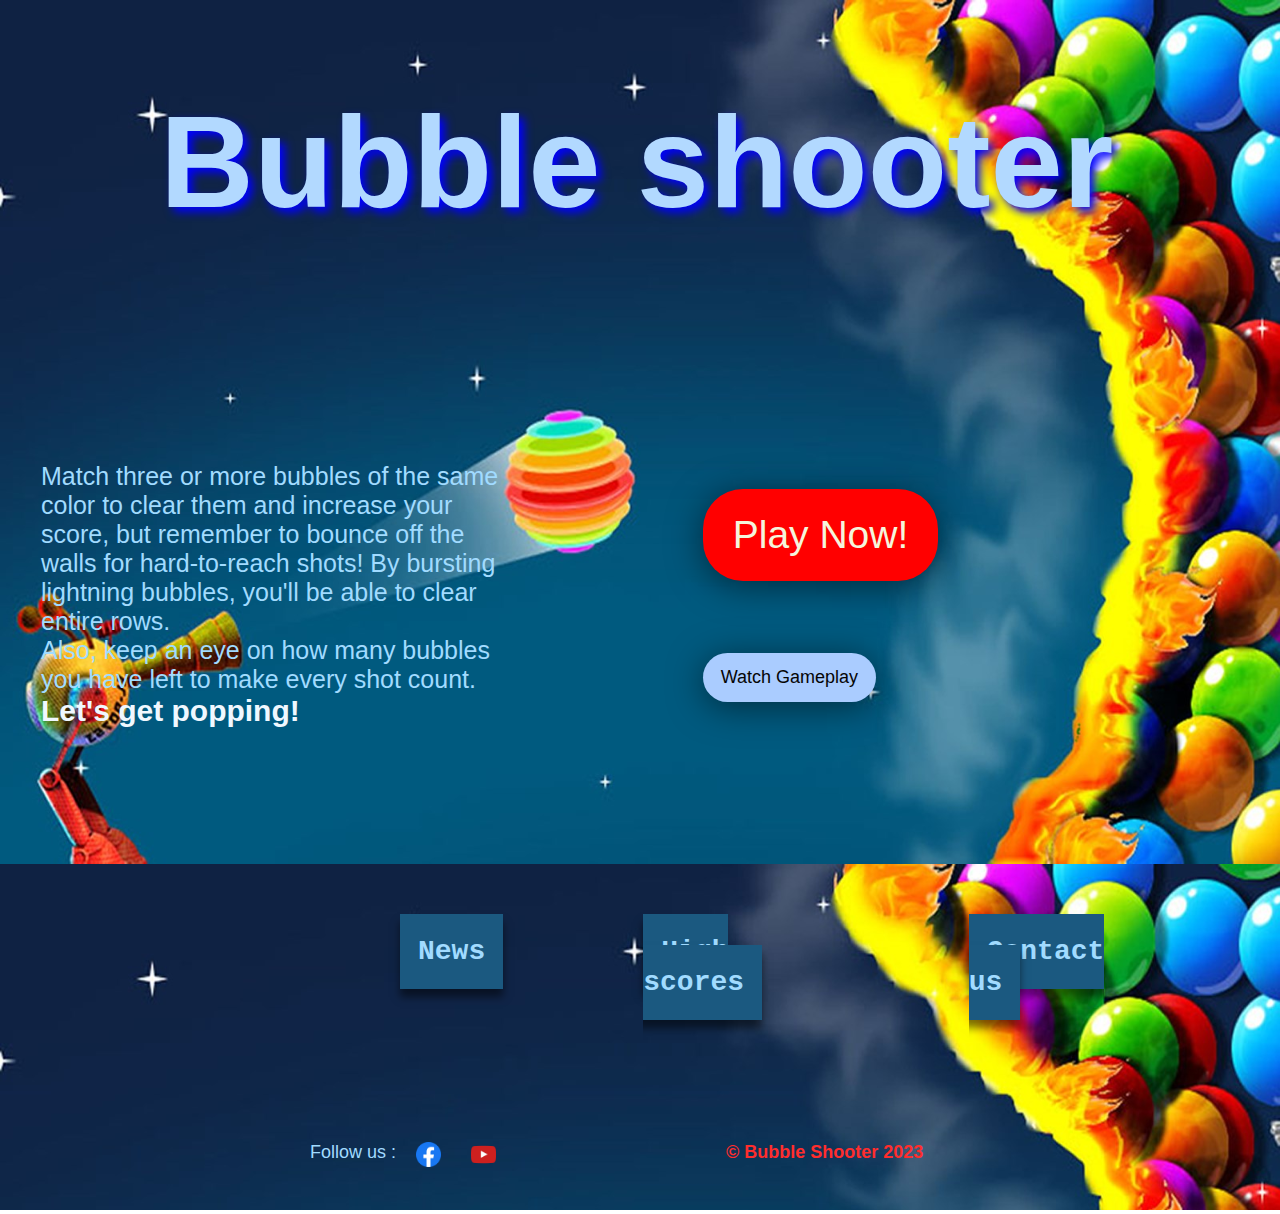
<file: index.html>
<!DOCTYPE html>
<html lang="en">
  <head>
    <link rel="stylesheet" href="style.css">
    <meta charset="UTF-8" />
    <meta http-equiv="X-UA-Compatible" content="IE=edge" />
    <meta name="viewport" content="width=device-width, initial-scale=1.0" />
    <title>Nagham's CV</title>
  </head>
  <body>
    <audio autoplay loop>
      <source src="1.mp3" type="audio/mpeg">
    </audio>
    <section class="my">
    <h1 >Bubble shooter</h1>
    <br><br><br><br>
    <table cellspacing="40">
      <tr>
        <td><p>Match three or more bubbles of the same <br>color 
          to clear them and increase your<br> score,
           but remember to bounce off the<br> walls for
            hard-to-reach shots! By bursting<br> lightning bubbles,
             you'll be able to clear <br>entire rows.<br>
              Also, keep an eye on how many bubbles <br>
              you have left to make every shot count.<br>
              <b>Let's get popping!</b></p></td>
        <td>
          <a href="index1.html">
          <button id="aa">Play Now!</button>
        </a><br><br><br><br><br>
        <a href="https://youtube.com/shorts/f0J7DwYp49s?feature=share">
          <button id="ab">Watch Gameplay</button>
        </a>
        </td>
      </tr>
    </table><br><br><br><br><br><br>
    <!-- <hr /> -->
  </section>
<br>
  <section class="bar">
    <div>
    <nav>
<ul>
  <li><a href="News.html">News</a></li>
  <!-- <li><a href="Details.html">Details</a></li> -->
  <li><a href="High.html">High scores</a></li>
  <!-- <li><a href="#hob">Contact us</a></li> -->
  <li><a href="contact.html">Contact us</a></li>
</ul>
    </nav>
  </div><br><br>
  </section>
 
<br><br><br>
</section>
<footer>
  <ul>
    Follow us :
    <li>
      <a href="https://www.facebook.com/BubbleShooterFree?mibextid=D4KYlr"><img src="facebook.png" /></a>
    </li>
    <li>
      <a href="https://youtube.com/channel/UCUwq_F-SprQO2Zc2PetGdCg"><img src="youtube.png" /></a>
    </li>
    <li><b>&copy; Bubble Shooter 2023</b></li>
  </ul>
</footer>
  </body>
</html>
</file>
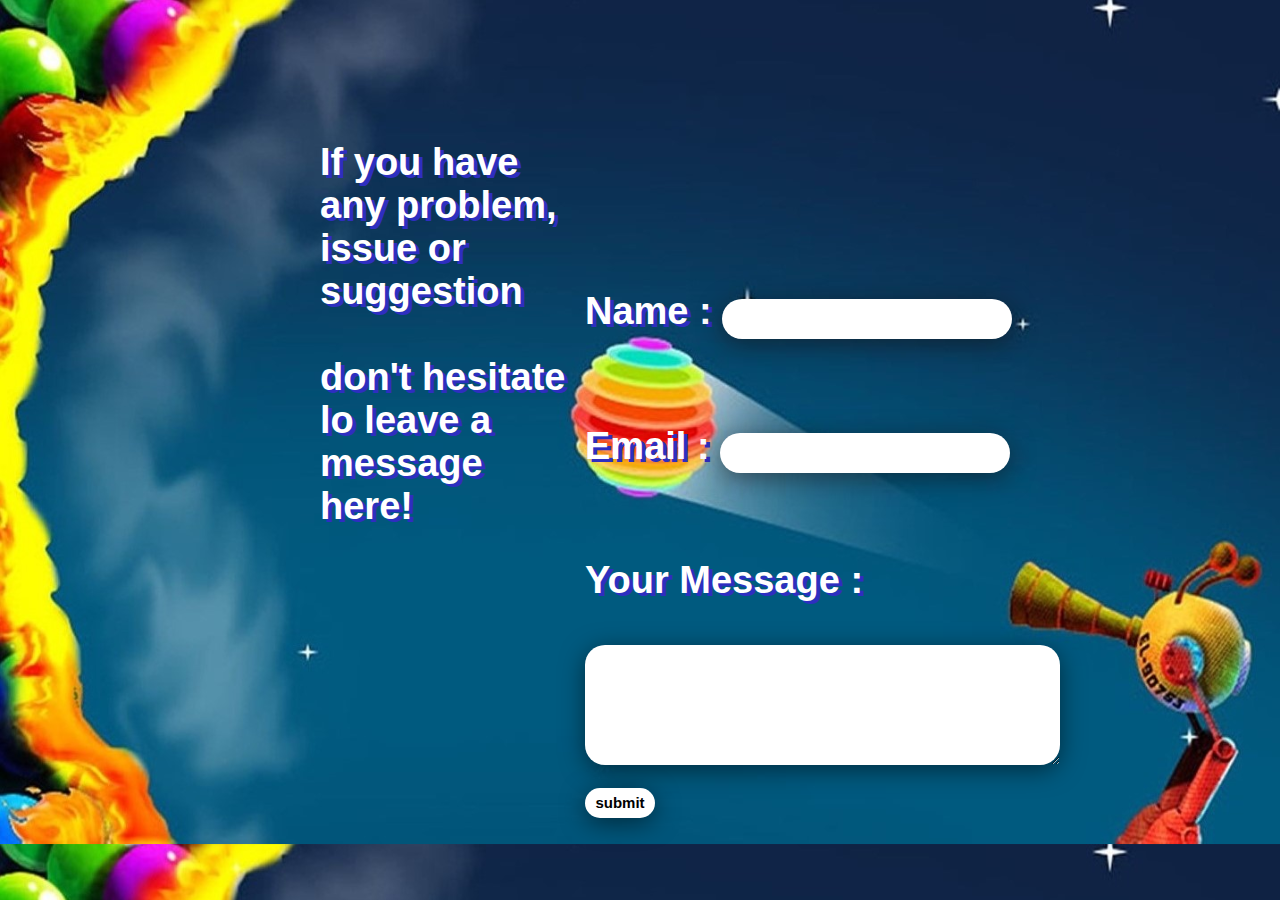
<file: contact.html>
<!DOCTYPE html>
<html lang="en">
  <head>
    <link rel="stylesheet" href="style2.css">
    <meta charset="UTF-8" />
    <meta http-equiv="X-UA-Compatible" content="IE=edge" />
    <meta name="viewport" content="width=device-width, initial-scale=1.0" />
    <title>Contact Me</title>
  </head>
  <body>
    <audio autoplay loop>
      <source src="1.mp3" type="audio/mpeg">
    </audio>
   <h4>If you have any problem, issue or suggestion <br><br>don't hesitate lo leave a message here!</h4><br><br>
    <form action="mailto: bubbleshooter888@gmail.com" method="post" enctype="textplane" class="form">
      <label for="">Name :</label>
      <input type="text" class="text"/><br /><br /><br />
      <label for="">Email :</label>
      <input type="email" class="text"><br><br /><br />
      <label for="">Your Message :</label><br><br>
      <textarea name="Message" id="" cols="40" rows="10"></textarea>
      <!-- <input type="submit" class="submit"> -->
      <button>submit</button>
    </form>
  </body>
</html>
</file>
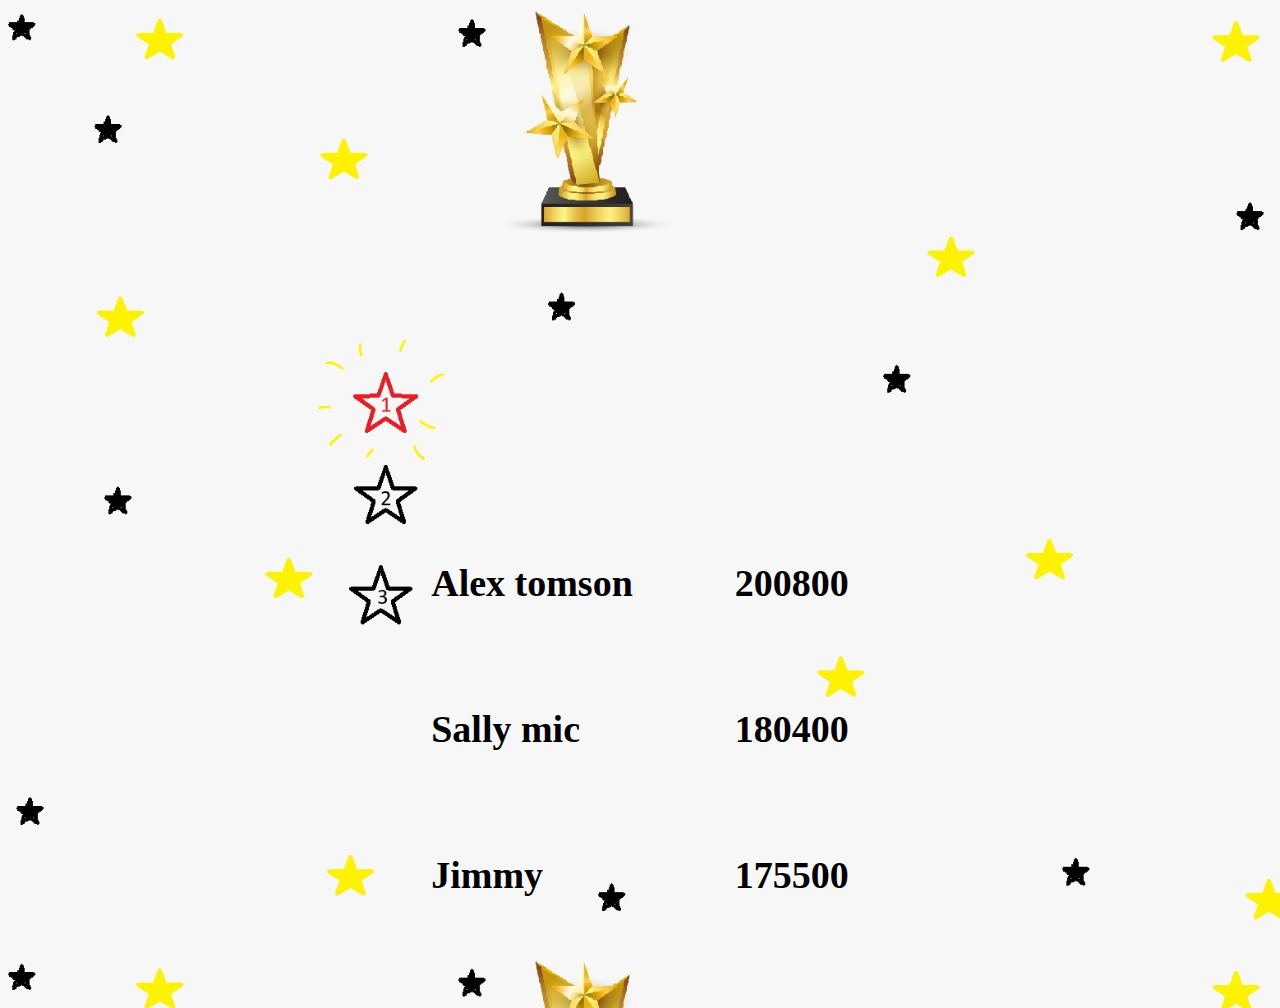
<file: High.html>
<!DOCTYPE html>
<html lang="en">
<head>
    <link rel="stylesheet" href="style3.css">
    <meta charset="UTF-8">
    <meta name="viewport" content="width=device-width, initial-scale=1.0">
    <title>Document</title>
</head>
<body>
  <audio autoplay loop>
    <source src="1.mp3" type="audio/mpeg">
  </audio>
  <table cellspacing="100px">
    <tr>
        <td>Alex tomson</td>
        <td>200800</td>
    </tr>
    <tr>
        <td>Sally mic</td>
        <td>180400</td>     
    </tr>
    <tr>
        <td>Jimmy</td>
        <td>175500</td>
    </tr>
  </table>  
</body>
</html>
</file>
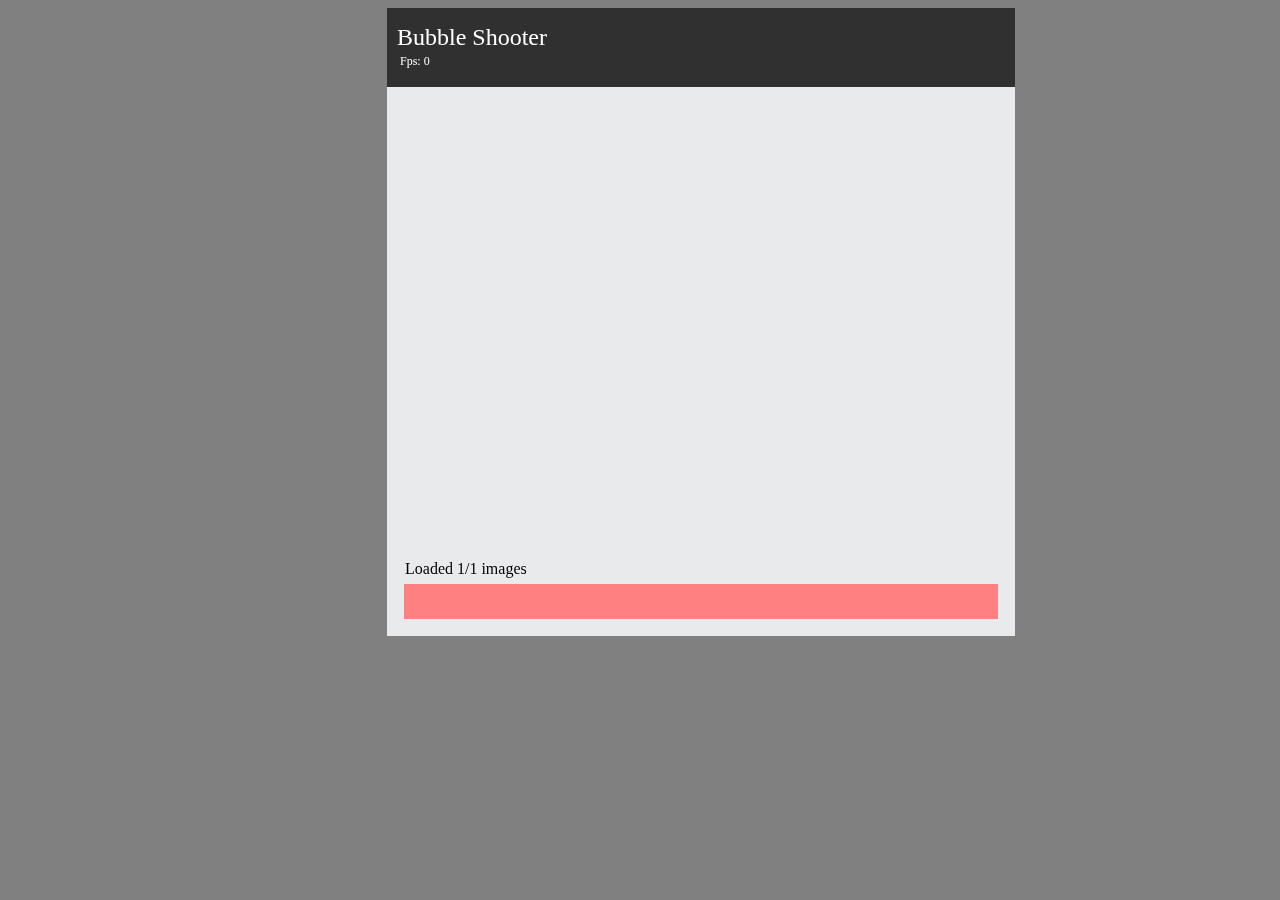
<file: index1.html>
<!DOCTYPE html>

<html>

<head>

<meta charset="UTF-8">

<title>shooter</title>

<script type='text/javascript' src='bubble-shooter-example.js'></script>

</head>

<body style="background-color: gray;">
    <audio autoplay loop>
        <source src="1.mp3" type="audio/mpeg">
      </audio>
<canvas style="margin-left: 30%;" id="viewport" width="628" height="628"></canvas></div>

</body>

</html>
</file>
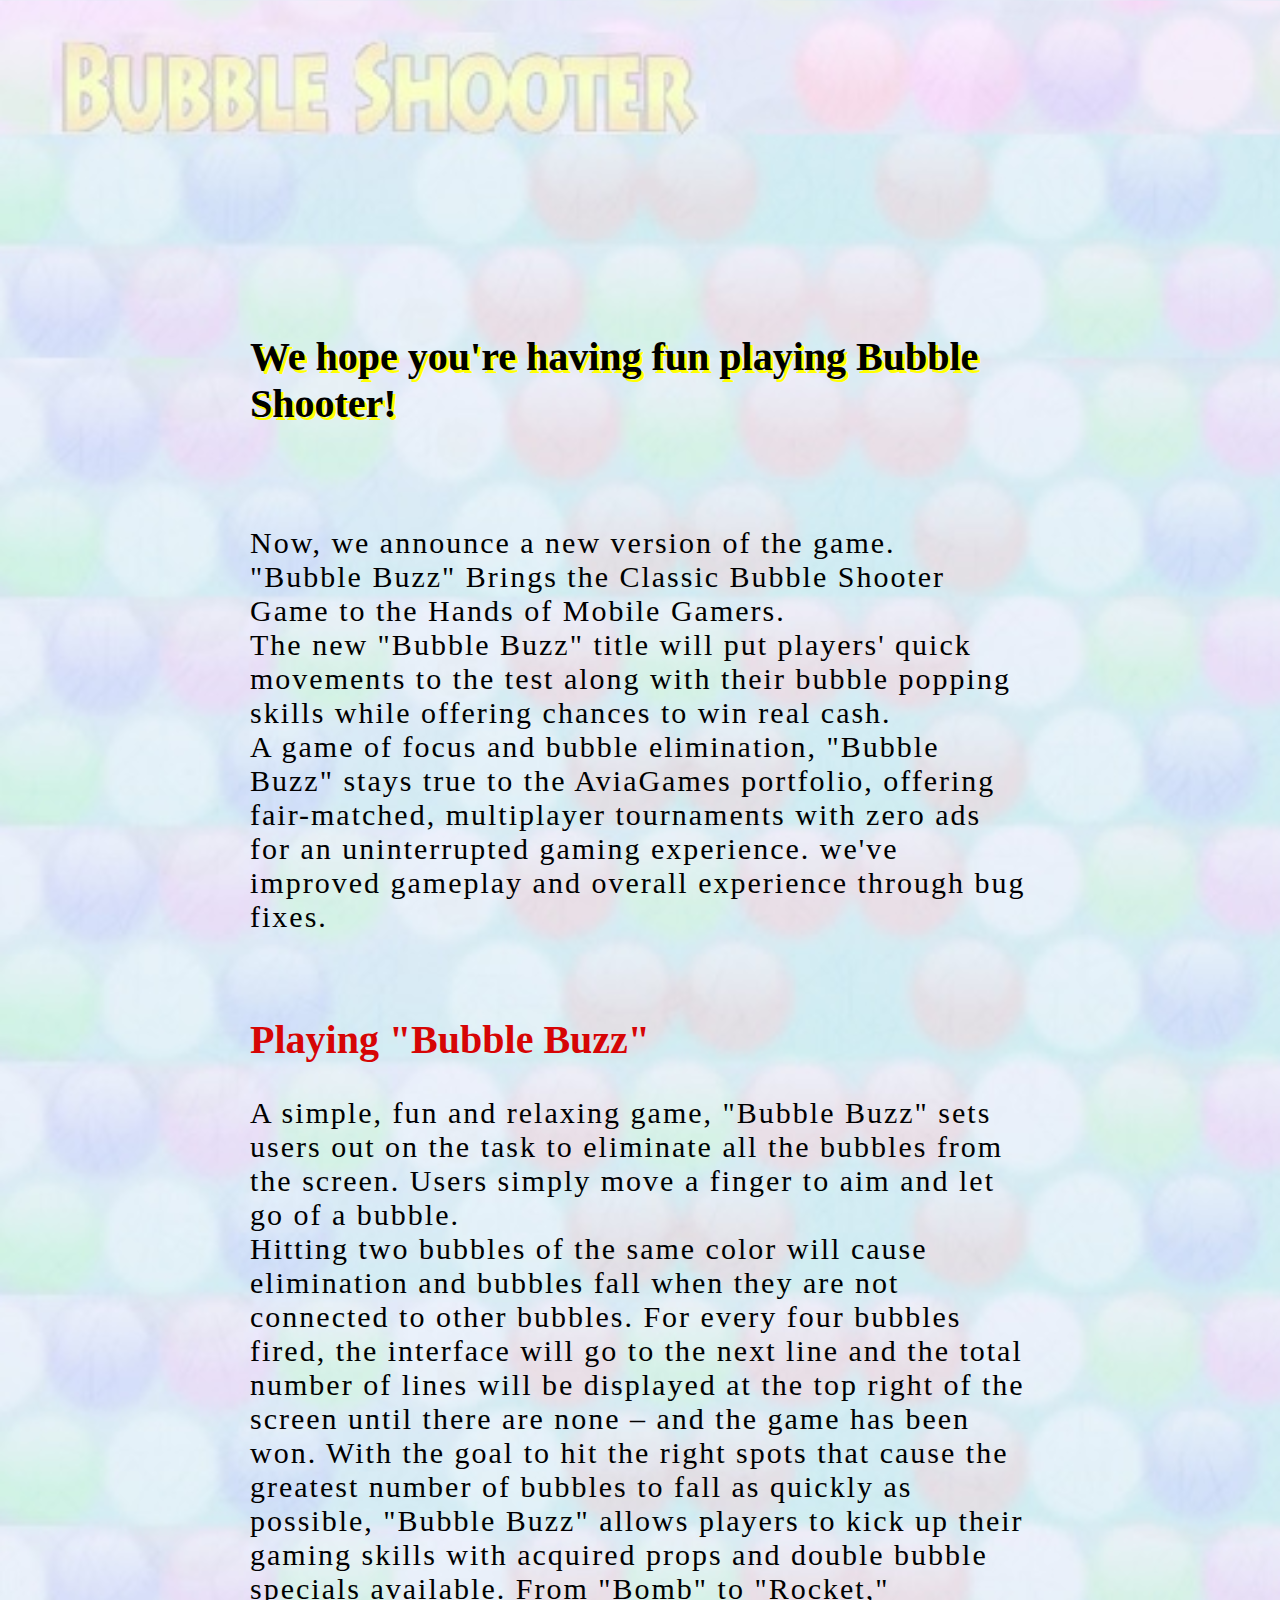
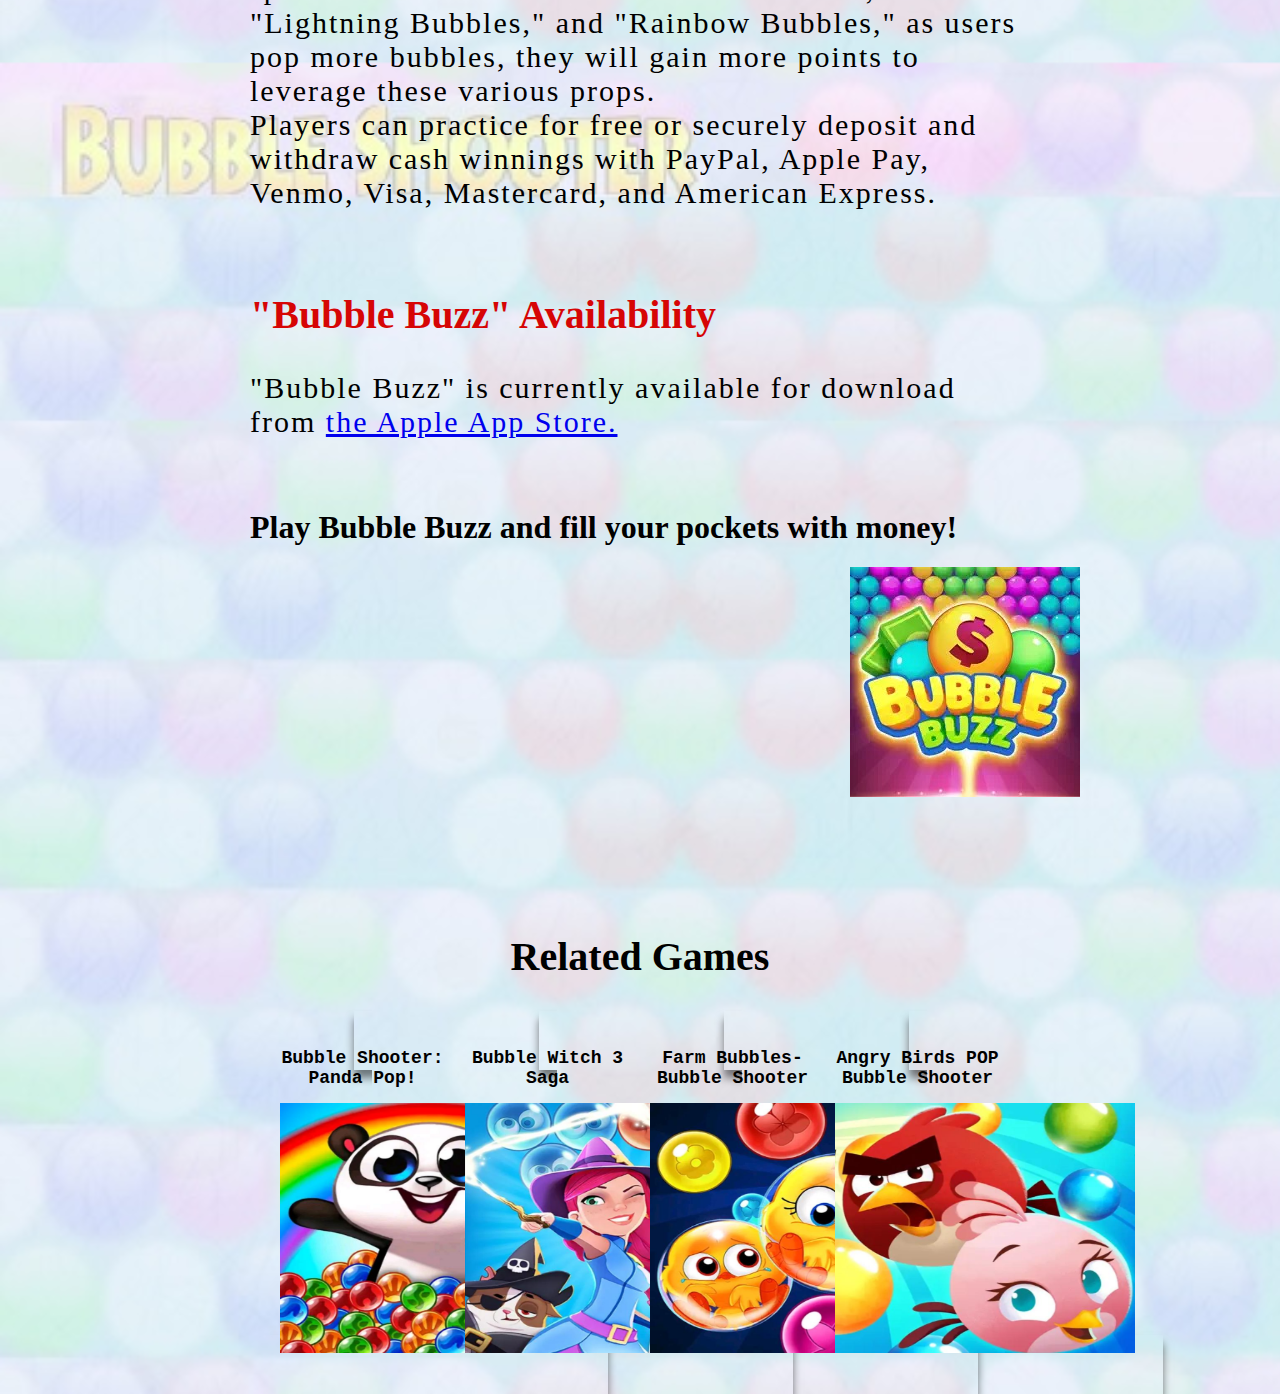
<file: News.html>
<!DOCTYPE html>
<html lang="en">
<head>
    <link rel="stylesheet" href="style4.css">
    <meta charset="UTF-8">
    <meta name="viewport" content="width=device-width, initial-scale=1.0">
    <title>News</title>
</head>
<body>
    <audio autoplay loop>
        <source src="1.mp3" type="audio/mpeg">
      </audio>
      <h2 id="first">We hope you're having fun playing Bubble Shooter!</h2><br><br>
      <p>Now, we announce a new version of the game. <br>
      "Bubble Buzz" Brings the Classic Bubble Shooter Game to the Hands of Mobile Gamers. <br>
      The new "Bubble Buzz" title will put players' quick movements to the test along with 
      their bubble popping skills while offering chances to win real cash. <br>
      A game of focus and bubble elimination, "Bubble Buzz" stays true to the AviaGames portfolio,
       offering fair-matched, multiplayer tournaments with zero ads for an uninterrupted gaming experience. 
       we've improved gameplay and overall experience through bug fixes.</p><br>
      <h2> Playing "Bubble Buzz"</h2>
<p>A simple, fun and relaxing game, "Bubble Buzz" sets users out on the task to eliminate 
all the bubbles from the screen. Users simply move a finger to aim and let go of a bubble. <br>
 Hitting two bubbles of the same color will cause elimination and bubbles fall when they are 
 not connected to other bubbles. For every four bubbles fired, the interface will go to 
 the next line and the total number of lines will be displayed at the top right of the screen 
 until there are none – and the game has been won. With the goal to hit the right spots that 
 cause the greatest number of bubbles to fall as quickly as possible, "Bubble Buzz" allows 
 players to kick up their gaming skills with acquired props and double bubble specials available.
  From "Bomb" to "Rocket," "Lightning Bubbles," and "Rainbow Bubbles," as users pop more bubbles,
   they will gain more points to leverage these various props. <br> Players can practice for free or
    securely deposit and withdraw cash winnings with PayPal, Apple Pay, Venmo, Visa, Mastercard, and American Express.</p><br>

<h2>"Bubble Buzz" Availability</h2>
<p>"Bubble Buzz" is currently available for download from <a href="https://apps.apple.com/us/app/bubble-buzz-win-real-cash/id1625671597">the Apple App Store.</a>
    </p>
<br>
       
     <h1>   Play Bubble Buzz and fill your pockets with money! </h1>
    <a href="https://apps.apple.com/us/app/bubble-buzz-win-real-cash/id1625671597"><img src="buzz.jpg" alt="" id="buzz" align="center"></a> <br><br><br>
    <section class="games">
        <h2>Related Games</h2>
        <div class="container">
            <ul>
                <li><a href="https://play.google.com/store/apps/details?id=com.sgn.pandapop.gp"><div class="title">Bubble Shooter: Panda Pop!</div><img src="panda.jpg"></a></li>
                <li><a href="https://play.google.com/store/apps/details?id=com.king.bubblewitch3"><div class="title">Bubble Witch 3 Saga</div><img src="saga.jpg"></a></li>
                <li><a href="https://play.google.com/store/apps/details?id=com.narcade.farm_bubbles_bubble_shooter"><div class="title">Farm Bubbles-Bubble Shooter</div><img src="gam.jpg"></a></li>
                <li><a href="https://play.google.com/store/apps/details?id=com.rovio.ABstellapop"><div class="title">Angry Birds POP Bubble Shooter</div><img src="angry.jpg"></a></li>
            </ul>
        </div>
      </section>
</body>
</html>
</file>
<file: style.css>
* {
    box-sizing:content-box
  }
  body {
    margin: 0px;
    font-family: "Lucida Sans", "Lucida Sans Regular", "Lucida Grande",
      "Lucida Sans Unicode", Geneva, Verdana, sans-serif;
   background-image: url("back.jpg");
   background-size: 120%;
  }
 .my {
    display: flex;
    flex-direction: column;
    justify-content: space-between;
    /* align-items: center; */
 }
 .my h1{
    font-size: 130px;
    color:rgb(178, 217, 255);
    text-shadow: 5px 5px 10px blue;
    /* text-align: center; */
    margin-left: 160px;
 }
 .my b{
  color: aliceblue;
  font-size: 30px;
 }

.my h2{
    font-size: 50px;
}
.my p{
    font-size: 25px;
    color: rgb(161, 219, 255);
}
#aa{
   /* margin-left: 850px; */
  margin-right: 160px; 
  padding: 24px 30px;
  background-color: red;
  color: beige;
  font-size: 39px;
  border: none;
  border-radius: 40px;
  box-shadow: 0 5px 35px rgba(0, 0, 0, 0.5);
  cursor: pointer;
}
.my button:hover, .welcome button:focus, .welcome button:active {
    transform: scale(1.2);
}
#ab{
  /* margin-left: 850px; */
 margin-right: 160px; 
 padding: 14px 18px;
 background-color: rgb(170, 204, 255);
 color: rgb(5, 5, 5);
 font-size: 18px;
 border: none;
 border-radius: 30px;
 box-shadow: 0 5px 35px rgba(0, 0, 0, 0.5);
 cursor: pointer;
}
/* .my hr{
    width: 100%;
    height: 15px; 
} */
.bar{
  margin-left: 360px;
}
nav ul {
    list-style: none;
    display: flex;
  }
nav ul li{
    margin-right: 140px;
  }
nav a{
    text-decoration:solid;
    color: rgb(161, 219, 255);
    font-weight: bolder;
    padding: 22px 18px;
    box-shadow: 0 8px 8px rgba(0, 0, 0, 0.5);
    font-size: 28px;
    background-color: rgb(27, 89, 128);
    font-family:monospace;
  }
nav a:hover{
    color: rgb(189, 4, 4);
}

.contact{
  margin-left: 30px;
  line-height: 28px;
  /* font-weight: bold; */
  font-size: 16px
}
.contact h1{
  margin-top: 60px;
  color: rgb(189, 4, 4);
  text-shadow: 2px 2px 10px rgb(255, 253, 253);
  font-size: 30px;
}
.contact img{
  margin-left: 50px;
  width: 27px;
  height: 27px;
}
.contact .im1{
  width: 30px;
  height: 22px;
}

footer {
  padding: 20px 20px;
  /* background-color: rgb(92, 199, 248); */
  margin-left: 250px;
  color: rgb(161, 219, 255);
  font-size: 18px;
  
}
footer ul {
  list-style: none;
  display: flex;
}
footer li {
  margin-left: 20px;
  margin-right: 10px;
}
footer img {
  height: 25px;
  width: 25px;
}
footer li b {
  margin-left: 200px;
  color: rgb(255, 45, 45);
}
</file>
<file: style2.css>
* {
    box-sizing: border-box;
  }
  body {
    margin: 0px;
    font-family: 'Franklin Gothic Medium', 'Arial Narrow', Arial, sans-serif;
   background-image: url("3ks.jpg");
   background-size: 100%;
   display: flex;
   justify-content:center;
   padding: 10px 20px;
   font-weight: bold;
   font-size: 38px;
   margin-top: 80px;
   color: white;
   text-shadow: 4px 3px rgb(46, 46, 192);
  
  }
  h4{
    margin-left: 300px;
  }
.form{
margin-top: 200px;
margin-right: 200px;
}  

.text {
    border: none;
    padding: 20px;
    width: 290px;
    font-size: 18px;
    color: blue;
    height: 36px;
    box-shadow: 0 5px 25px rgba(22, 11, 11, 0.5);
    border-radius: 20px;
  }

 .form textarea{
    border: none;
    padding: 10px;
    font-size: 18px;
    color: blue;
    box-shadow: 0 5px 25px rgba(0, 0, 0, 0.5);
    border-radius: 20px;
    height: 120px;
  }
.form button{
    border: none;
    padding: 5px;
    width: 70px;
    font-weight: bold;
    font-size: 15px;
    background: white;
    color: black;
    height: 30px;
    border-radius: 20px;
    box-shadow: 0 5px 25px rgba(0, 0, 0, 0.5);
}
.form button:hover, .form button:focus, .form button:active {
    transform: scale(1.2);
}
</file>
<file: style3.css>
* {
    box-sizing: border-box;
  }
  body {
    margin: 0px;
   background-image: url("trophy.jpg");
   background-size: 100%;
   display: flex;
   justify-content:center;
   padding: 10px 20px;
   font-weight: bold;
   font-size: 38px;
   margin-top: 450px;
   color: black;
  
  }
</file>
<file: style4.css>
* {
    box-sizing:content-box
  }
  body {
    margin: 0px;
   background-image: url("newsbg.jpg");
   background-size: 120%;
   padding-top: 300px;
   padding-left: 250px;
   padding-bottom: 30px;
   padding-right: 250px;
  }


#aa{
  margin-right: 160px; 
  padding: 24px 30px;
  background-color: red;
  color: beige;
  font-size: 39px;
  border: none;
  border-radius: 40px;
  box-shadow: 0 5px 35px rgba(0, 0, 0, 0.5);
  cursor: pointer;
}
.my button:hover, .welcome button:focus, .welcome button:active {
    transform: scale(1.2);
}
#ab{
  /* margin-left: 850px; */
 margin-right: 160px; 
 padding: 14px 18px;
 background-color: rgb(170, 204, 255);
 color: rgb(5, 5, 5);
 font-size: 18px;
 border: none;
 border-radius: 30px;
 box-shadow: 0 5px 35px rgba(0, 0, 0, 0.5);
 cursor: pointer;
}

.bar{
  margin-left: 360px;
}
nav ul {
    list-style: none;
    display: flex;
  }
nav ul li{
    margin-right: 140px;
  }
nav a{
    text-decoration:solid;
    color: rgb(161, 219, 255);
    font-weight: bolder;
    padding: 22px 18px;
    box-shadow: 0 8px 8px rgba(0, 0, 0, 0.5);
    font-size: 28px;
    background-color: rgb(27, 89, 128);
    font-family:monospace;
  }
nav a:hover{
    color: rgb(189, 4, 4);
}

.edu ul{
  list-style: none;
}
.edu i{
  margin-left: 35px;
  font-weight: normal;
  line-height: 10px;
}
.exp{
    margin-left: 30px;
    line-height: 15px;
    font-weight: bold;
    font-size: 18px
}




p{
    font-size: 30px;
    
    letter-spacing: 2px;
}
h2{
    font-size: 40px;
    color: rgb(214, 5, 5);
}
#first{
text-shadow: 3px 3px yellow;
color: black;
}

#buzz{
    padding-left: 600px;
}

.games {
  text-align: center;
  padding: 50px 20px;
}
.games h2 {
  color: black;
  margin: 50px 20px;
}

.container ul {
  list-style: none;
  display: flex;
  margin: 0px;
  padding: 0px;
}
.container ul li {
  width: 25%;
  height: 200px;
}
.container img {
  width: 300px;
  height: 250px;
  margin: 15px 10px;
}
.title {
  font-weight: 900;
  font-size: 18px;
}
.container ul li:hover {
  opacity: 0.6;
}
.games a{
  text-decoration:solid;
  font-weight: bolder;
  padding: 22px 18px;
  box-shadow: 0 8px 8px rgba(0, 0, 0, 0.5);
  font-family:monospace;
  color:black;
}
</file>
